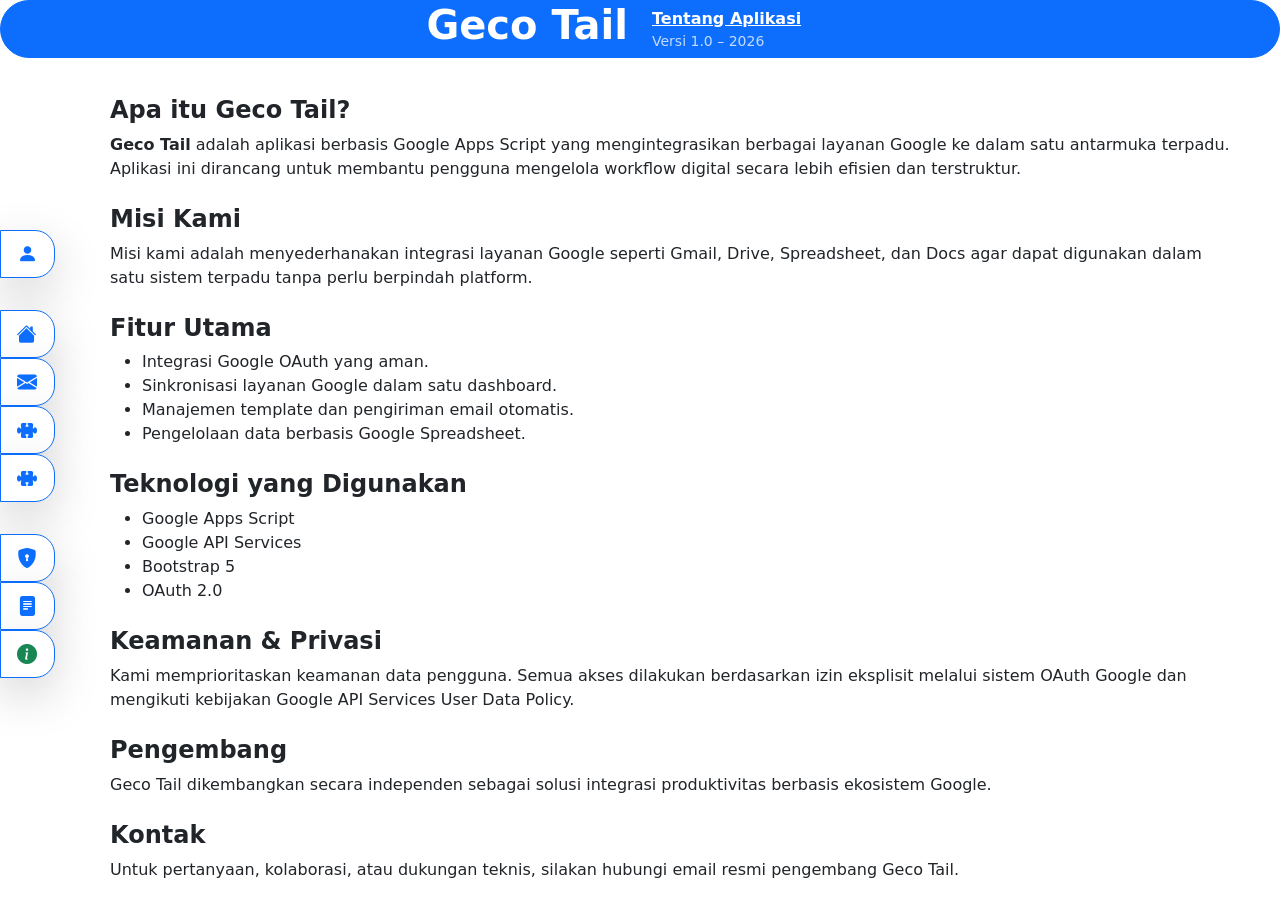
<file: about.html>
<!doctype html>
<html lang="id">
  <head>
    <base target="_top" />
    <meta charset="UTF-8" />
    <meta name="viewport" content="width=device-width, initial-scale=1.0" />
    <title>About</title>

    <link
      href="https://cdn.jsdelivr.net/npm/bootstrap@5.3.8/dist/css/bootstrap.min.css"
      rel="stylesheet"
      integrity="sha384-sRIl4kxILFvY47J16cr9ZwB07vP4J8+LH7qKQnuqkuIAvNWLzeN8tE5YBujZqJLB"
      crossorigin="anonymous"
    />
    <link
      href="https://cdn.jsdelivr.net/npm/bootstrap-icons@1.11.3/font/bootstrap-icons.css"
      rel="stylesheet"
    />
    <link rel="stylesheet" href="css/style.css" />
  </head>

  <body>
    <div class="d-flex justify-content-center align-items-center vh-100">
      <div class="app-wrapper overflow-hidden">
        <!-- REGION A -->
        <div class="region-a d-flex mb-2">
          <!-- SUB REGION A.1 -->
          <div
            id="sidebarContainer"
            class="position-absolute top-50 start-0 translate-middle-y d-flex flex-column gap-3 z-3"
          >
            <!-- SIDEBAR GROUP 1 -->
            <div id="sidebarGroup1" class="mt-3 h-auto justify-content-evenly">
              <div
                id="sidebar1"
                class="sidebar z-1 bg-white border border-primary shadow-lg"
              >
                <div class="nav flex-column">
                  <!-- Nav Item-->
                  <div class="nav-item">
                    <a href="" class="nav-link d-flex align-items-center">
                      <div
                        class="icon-wrapper d-flex align-items-center justify-content-center"
                      >
                        <i class="bi bi-person-fill fs-5"></i>
                      </div>
                      <span class="sidebar-label ms-3">Nama User</span>
                    </a>
                  </div>
                </div>
              </div>
            </div>

            <!-- SIDEBAR GROUP 2 -->
            <div id="sidebarGroup2" class="mt-3 h-auto justify-content-evenly">
              <div
                id="sidebar2"
                class="sidebar z-1 bg-white border border-primary shadow-lg"
              >
                <div class="nav flex-column">
                  <!-- Nav Item-->
                  <div class="nav-item">
                    <a
                      href="index.html"
                      class="nav-link d-flex align-items-center"
                    >
                      <div
                        class="icon-wrapper d-flex align-items-center justify-content-center"
                      >
                        <i class="bi bi-house-fill fs-5"></i>
                      </div>
                      <span class="sidebar-label ms-3">Beranda</span>
                    </a>
                  </div>
                </div>
              </div>

              <div
                id="sidebar3"
                class="sidebar z-1 bg-white border border-primary shadow-lg"
              >
                <div class="nav flex-column">
                  <!-- Nav Item-->
                  <div class="nav-item">
                    <a
                      href="gecoMail.html"
                      class="nav-link d-flex align-items-center"
                    >
                      <div
                        class="icon-wrapper d-flex align-items-center justify-content-center"
                      >
                        <i class="bi bi-envelope-fill fs-5"></i>
                      </div>
                      <span class="sidebar-label ms-3">Geco Mail</span>
                    </a>
                  </div>
                </div>
              </div>

              <div
                id="sidebar4"
                class="sidebar z-1 bg-white border border-primary shadow-lg"
              >
                <div class="nav flex-column">
                  <!-- Nav Item-->
                  <div class="nav-item">
                    <a href="" class="nav-link d-flex align-items-center">
                      <div
                        class="icon-wrapper d-flex align-items-center justify-content-center"
                      >
                        <i class="bi bi-puzzle-fill fs-5"></i>
                      </div>
                      <span class="sidebar-label ms-3">Future Menu</span>
                    </a>
                  </div>
                </div>
              </div>

              <div
                id="sidebar5"
                class="sidebar z-1 bg-white border border-primary shadow-lg"
              >
                <div class="nav flex-column">
                  <!-- Nav Item-->
                  <div class="nav-item">
                    <a href="" class="nav-link d-flex align-items-center">
                      <div
                        class="icon-wrapper d-flex align-items-center justify-content-center"
                      >
                        <i class="bi bi-puzzle-fill fs-5"></i>
                      </div>
                      <span class="sidebar-label ms-3">Future Menu</span>
                    </a>
                  </div>
                </div>
              </div>
            </div>

            <!-- SIDEBAR GROUP 3 -->
            <div id="sidebarGroup3" class="mt-3 h-auto justify-content-evenly">
              <div
                id="sidebar6"
                class="sidebar z-1 bg-white border border-primary shadow-lg"
              >
                <div class="nav flex-column">
                  <!-- Nav Item-->
                  <div class="nav-item">
                    <a
                      href="privacyPolicy.html"
                      class="nav-link d-flex align-items-center"
                    >
                      <div
                        class="icon-wrapper d-flex align-items-center justify-content-center"
                      >
                        <i class="bi bi-shield-lock-fill fs-5"></i>
                      </div>
                      <span class="sidebar-label ms-3">Privacy Policy</span>
                    </a>
                  </div>
                </div>
              </div>

              <div
                id="sidebar7"
                class="sidebar z-1 bg-white border border-primary shadow-lg"
              >
                <div class="nav flex-column">
                  <!-- Nav Item-->
                  <div class="nav-item">
                    <a
                      href="termOfService.html"
                      class="nav-link d-flex align-items-center"
                    >
                      <div
                        class="icon-wrapper d-flex align-items-center justify-content-center"
                      >
                        <i class="bi bi-file-text-fill fs-5"></i>
                      </div>
                      <span class="sidebar-label ms-3">Terms of Service</span>
                    </a>
                  </div>
                </div>
              </div>

              <div
                id="sidebar8"
                class="sidebar z-1 bg-white border border-primary shadow-lg"
              >
                <div class="nav flex-column">
                  <!-- Nav Item-->
                  <div class="nav-item">
                    <a
                      href="about.html"
                      class="nav-link active d-flex align-items-center"
                    >
                      <div
                        class="icon-wrapper d-flex align-items-center justify-content-center"
                      >
                        <i class="bi bi-info-circle-fill fs-5"></i>
                      </div>
                      <span class="sidebar-label ms-3">Tentang</span>
                    </a>
                  </div>
                </div>
              </div>
            </div>
          </div>

          <!-- SUB REGION A.2  ms-5 dan overflow-auto letakkan di class Tag Main -->
          <main id="main-content" class="main-content">
            <!-- Header -->
            <header
              class="bg-primary border border-1 border-primary rounded-5 text-center text-white position-absolute w-100 end-0 z-1"
            >
              <div class="row justify-content-center align-items-center">
                <h1 class="fs-1 fw-bold lead col-6 text-end">Geco Tail</h1>
                <div class="col-6">
                  <div class="fw-semibold text-start text-decoration-underline">
                    Tentang Aplikasi
                  </div>
                  <div class="small opacity-75 text-start">
                    Versi 1.0 – 2026
                  </div>
                </div>
              </div>
            </header>

            <!-- Body -->
            <section class="bg-white rounded-bottom-5 mx-3 p-4 mt-5 pt-5">
              <h4 class="fw-semibold">Apa itu Geco Tail?</h4>
              <p>
                <strong>Geco Tail</strong> adalah aplikasi berbasis Google Apps
                Script yang mengintegrasikan berbagai layanan Google ke dalam
                satu antarmuka terpadu. Aplikasi ini dirancang untuk membantu
                pengguna mengelola workflow digital secara lebih efisien dan
                terstruktur.
              </p>

              <h4 class="fw-semibold mt-4">Misi Kami</h4>
              <p>
                Misi kami adalah menyederhanakan integrasi layanan Google
                seperti Gmail, Drive, Spreadsheet, dan Docs agar dapat digunakan
                dalam satu sistem terpadu tanpa perlu berpindah platform.
              </p>

              <h4 class="fw-semibold mt-4">Fitur Utama</h4>
              <ul>
                <li>Integrasi Google OAuth yang aman.</li>
                <li>Sinkronisasi layanan Google dalam satu dashboard.</li>
                <li>Manajemen template dan pengiriman email otomatis.</li>
                <li>Pengelolaan data berbasis Google Spreadsheet.</li>
              </ul>

              <h4 class="fw-semibold mt-4">Teknologi yang Digunakan</h4>
              <ul>
                <li>Google Apps Script</li>
                <li>Google API Services</li>
                <li>Bootstrap 5</li>
                <li>OAuth 2.0</li>
              </ul>

              <h4 class="fw-semibold mt-4">Keamanan & Privasi</h4>
              <p>
                Kami memprioritaskan keamanan data pengguna. Semua akses
                dilakukan berdasarkan izin eksplisit melalui sistem OAuth Google
                dan mengikuti kebijakan Google API Services User Data Policy.
              </p>

              <h4 class="fw-semibold mt-4">Pengembang</h4>
              <p>
                Geco Tail dikembangkan secara independen sebagai solusi
                integrasi produktivitas berbasis ekosistem Google.
              </p>

              <h4 class="fw-semibold mt-4">Kontak</h4>
              <p>
                Untuk pertanyaan, kolaborasi, atau dukungan teknis, silakan
                hubungi email resmi pengembang Geco Tail.
              </p>
            </section>
          </main>
        </div>

        <footer
          class="d-none region-b row text-center justify-content-evenly align-items-center align-self-center w-100"
        >
          <div
            class="fs-6 col-3 bg-primary text-white fw-semibold border border-primary rounded-5"
          >
            Privacy Policy
          </div>

          <div
            class="fs-6 col-3 bg-primary text-white fw-semibold border border-primary rounded-5"
          >
            © 2026 Geco Tail
          </div>

          <div
            class="fs-6 col-3 bg-primary text-white fw-semibold border border-primary rounded-5"
          >
            Terms of Service
          </div>
        </footer>
      </div>
    </div>

    <!-- Bootstrap JS -->
    <script
      src="https://cdn.jsdelivr.net/npm/bootstrap@5.3.8/dist/js/bootstrap.bundle.min.js"
      integrity="sha384-FKyoEForCGlyvwx9Hj09JcYn3nv7wiPVlz7YYwJrWVcXK/BmnVDxM+D2scQbITxI"
      crossorigin="anonymous"
    ></script>
  </body>
</html>
</file>
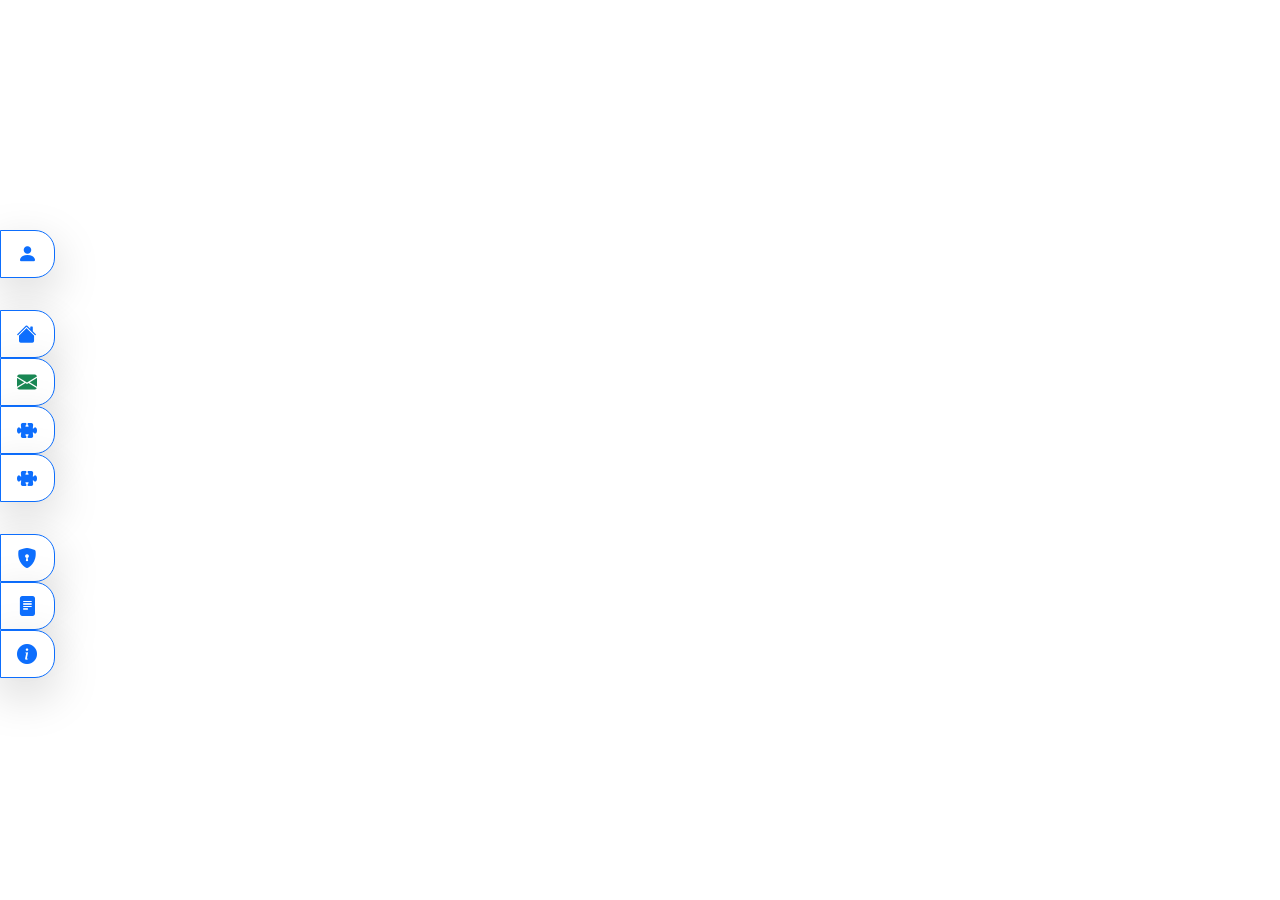
<file: gecoMail.html>
<!doctype html>
<html lang="id">
  <head>
    <base target="_top" />
    <meta charset="UTF-8" />
    <meta name="viewport" content="width=device-width, initial-scale=1.0" />
    <title>Geco Mail</title>

    <link
      href="https://cdn.jsdelivr.net/npm/bootstrap@5.3.8/dist/css/bootstrap.min.css"
      rel="stylesheet"
      integrity="sha384-sRIl4kxILFvY47J16cr9ZwB07vP4J8+LH7qKQnuqkuIAvNWLzeN8tE5YBujZqJLB"
      crossorigin="anonymous"
    />
    <link
      href="https://cdn.jsdelivr.net/npm/bootstrap-icons@1.11.3/font/bootstrap-icons.css"
      rel="stylesheet"
    />
    <link rel="stylesheet" href="css/style.css" />
  </head>

  <body>
    <div class="d-flex justify-content-center align-items-center vh-100">
      <div class="app-wrapper overflow-hidden">
        <!-- REGION A -->
        <div class="region-a d-flex mb-2">
          <!-- SUB REGION A.1 -->
          <div
            id="sidebarContainer"
            class="position-absolute top-50 start-0 translate-middle-y d-flex flex-column gap-3 z-3"
          >
            <!-- SIDEBAR GROUP 1 -->
            <div id="sidebarGroup1" class="mt-3 h-auto justify-content-evenly">
              <div
                id="sidebar1"
                class="sidebar z-1 bg-white border border-primary shadow-lg"
              >
                <div class="nav flex-column">
                  <!-- Nav Item-->
                  <div class="nav-item">
                    <a class="nav-link d-flex align-items-center">
                      <div
                        class="icon-wrapper d-flex align-items-center justify-content-center"
                      >
                        <i class="bi bi-person-fill fs-5"></i>
                      </div>
                      <span class="sidebar-label ms-3">Username</span>
                    </a>
                  </div>
                </div>
              </div>
            </div>

            <!-- SIDEBAR GROUP 2 -->
            <div id="sidebarGroup2" class="mt-3 h-auto justify-content-evenly">
              <div
                id="sidebar2"
                class="sidebar z-1 bg-white border border-primary shadow-lg"
              >
                <div class="nav flex-column">
                  <!-- Nav Item-->
                  <div class="nav-item">
                    <a
                      href="index.html"
                      class="nav-link d-flex align-items-center"
                    >
                      <div
                        class="icon-wrapper d-flex align-items-center justify-content-center"
                      >
                        <i class="bi bi-house-fill fs-5"></i>
                      </div>
                      <span class="sidebar-label ms-3">Beranda</span>
                    </a>
                  </div>
                </div>
              </div>

              <div
                id="sidebar3"
                class="sidebar z-1 bg-white border border-primary shadow-lg"
              >
                <div class="nav flex-column">
                  <!-- Nav Item-->
                  <div class="nav-item">
                    <a
                      href="gecoMail.html"
                      class="nav-link active d-flex align-items-center"
                    >
                      <div
                        class="icon-wrapper d-flex align-items-center justify-content-center"
                      >
                        <i class="bi bi-envelope-fill fs-5"></i>
                      </div>
                      <span class="sidebar-label ms-3">Geco Mail</span>
                    </a>
                  </div>
                </div>
              </div>

              <div
                id="sidebar4"
                class="sidebar z-1 bg-white border border-primary shadow-lg"
              >
                <div class="nav flex-column">
                  <!-- Nav Item-->
                  <div class="nav-item">
                    <a href="" class="nav-link d-flex align-items-center">
                      <div
                        class="icon-wrapper d-flex align-items-center justify-content-center"
                      >
                        <i class="bi bi-puzzle-fill fs-5"></i>
                      </div>
                      <span class="sidebar-label ms-3">Future Menu</span>
                    </a>
                  </div>
                </div>
              </div>

              <div
                id="sidebar5"
                class="sidebar z-1 bg-white border border-primary shadow-lg"
              >
                <div class="nav flex-column">
                  <!-- Nav Item-->
                  <div class="nav-item">
                    <a href="" class="nav-link d-flex align-items-center">
                      <div
                        class="icon-wrapper d-flex align-items-center justify-content-center"
                      >
                        <i class="bi bi-puzzle-fill fs-5"></i>
                      </div>
                      <span class="sidebar-label ms-3">Future Menu</span>
                    </a>
                  </div>
                </div>
              </div>
            </div>

            <!-- SIDEBAR GROUP 3 -->
            <div id="sidebarGroup3" class="mt-3 h-auto justify-content-evenly">
              <div
                id="sidebar6"
                class="sidebar z-1 bg-white border border-primary shadow-lg"
              >
                <div class="nav flex-column">
                  <!-- Nav Item-->
                  <div class="nav-item">
                    <a
                      href="privacyPolicy.html"
                      class="nav-link d-flex align-items-center"
                    >
                      <div
                        class="icon-wrapper d-flex align-items-center justify-content-center"
                      >
                        <i class="bi bi-shield-lock-fill fs-5"></i>
                      </div>
                      <span class="sidebar-label ms-3">Privacy Policy</span>
                    </a>
                  </div>
                </div>
              </div>

              <div
                id="sidebar7"
                class="sidebar z-1 bg-white border border-primary shadow-lg"
              >
                <div class="nav flex-column">
                  <!-- Nav Item-->
                  <div class="nav-item">
                    <a
                      href="termOfService.html"
                      class="nav-link d-flex align-items-center"
                    >
                      <div
                        class="icon-wrapper d-flex align-items-center justify-content-center"
                      >
                        <i class="bi bi-file-text-fill fs-5"></i>
                      </div>
                      <span class="sidebar-label ms-3">Terms of Service</span>
                    </a>
                  </div>
                </div>
              </div>

              <div
                id="sidebar8"
                class="sidebar z-1 bg-white border border-primary shadow-lg"
              >
                <div class="nav flex-column">
                  <!-- Nav Item-->
                  <div class="nav-item">
                    <a
                      href="about.html"
                      class="nav-link d-flex align-items-center"
                    >
                      <div
                        class="icon-wrapper d-flex align-items-center justify-content-center"
                      >
                        <i class="bi bi-info-circle-fill fs-5"></i>
                      </div>
                      <span class="sidebar-label ms-3">Tentang</span>
                    </a>
                  </div>
                </div>
              </div>
            </div>
          </div>

          <!-- SUB REGION A.2  ms-5 dan overflow-auto letakkan di class Tag Main -->
          <main id="main-content" class="main-content overflow-hidden">
            <iframe
              id="gecoIframe"
              class="w-100"
              style="height: 550px"
            ></iframe>
          </main>
        </div>

        <!-- REGION B -->
        <footer
          class="d-none region-b row text-center justify-content-evenly align-items-center align-self-center w-100"
        >
          <div
            class="fs-6 col-3 bg-primary text-white fw-semibold border border-primary rounded-5"
          >
            Privacy Policy
          </div>

          <div
            class="fs-6 col-3 bg-primary text-white fw-semibold border border-primary rounded-5"
          >
            © 2026 Geco Tail
          </div>

          <div
            class="fs-6 col-3 bg-primary text-white fw-semibold border border-primary rounded-5"
          >
            Terms of Service
          </div>
        </footer>
      </div>

      <!-- SUBMISSION OVERLAY -->
      <div
        id="submissionOverlay"
        class="d-none position-fixed top-0 start-0 w-100 h-100 justify-content-center align-items-center"
        style="z-index: 1060"
      >
        <!-- Glass background -->
        <div
          class="position-absolute top-0 start-0 w-100 h-100 bg-dark bg-opacity-25"
          style="backdrop-filter: blur(6px)"
        ></div>

        <!-- Center box -->
        <div
          class="position-relative bg-white p-4 rounded-4 shadow text-center"
          style="min-width: 280px; max-width: 400px"
        >
          <div id="spinnerOverlay"></div>
          <!-- <i id="spinnerOverlay" class="bi bi-arrow-repeat"></i> -->
          <p id="loadingTextOverlay"></p>
          <p id="submissionTextOverlay"></p>
          <p id="emailAlert"></p>
          <p id="subjectAlert"></p>
          <p id="coverLetterAlert"></p>
          <p id="submissionFeedbackAlert"></p>
          <p id="onloadCoverLetterTemplateListAlert"></p>
          <p id="onloadAttachmentTemplateListAlert"></p>

          <div class="progress" style="height: 6px">
            <div
              id="loadingBar"
              class="progress-bar progress-bar-striped progress-bar-animated"
              style="width: 0%"
            ></div>
          </div>

          <button
            id="overlayCloseButton"
            class="d-none btn btn-sm btn-primary mt-3"
            onclick="hideSubmissionOverlay()"
          >
            Tutup
          </button>
        </div>
      </div>
    </div>

    <!-- Bootstrap JS -->
    <script
      src="https://cdn.jsdelivr.net/npm/bootstrap@5.3.8/dist/js/bootstrap.bundle.min.js"
      integrity="sha384-FKyoEForCGlyvwx9Hj09JcYn3nv7wiPVlz7YYwJrWVcXK/BmnVDxM+D2scQbITxI"
      crossorigin="anonymous"
    ></script>
    <script src="js/gecoMail.js"></script>
  </body>
</html>
</file>
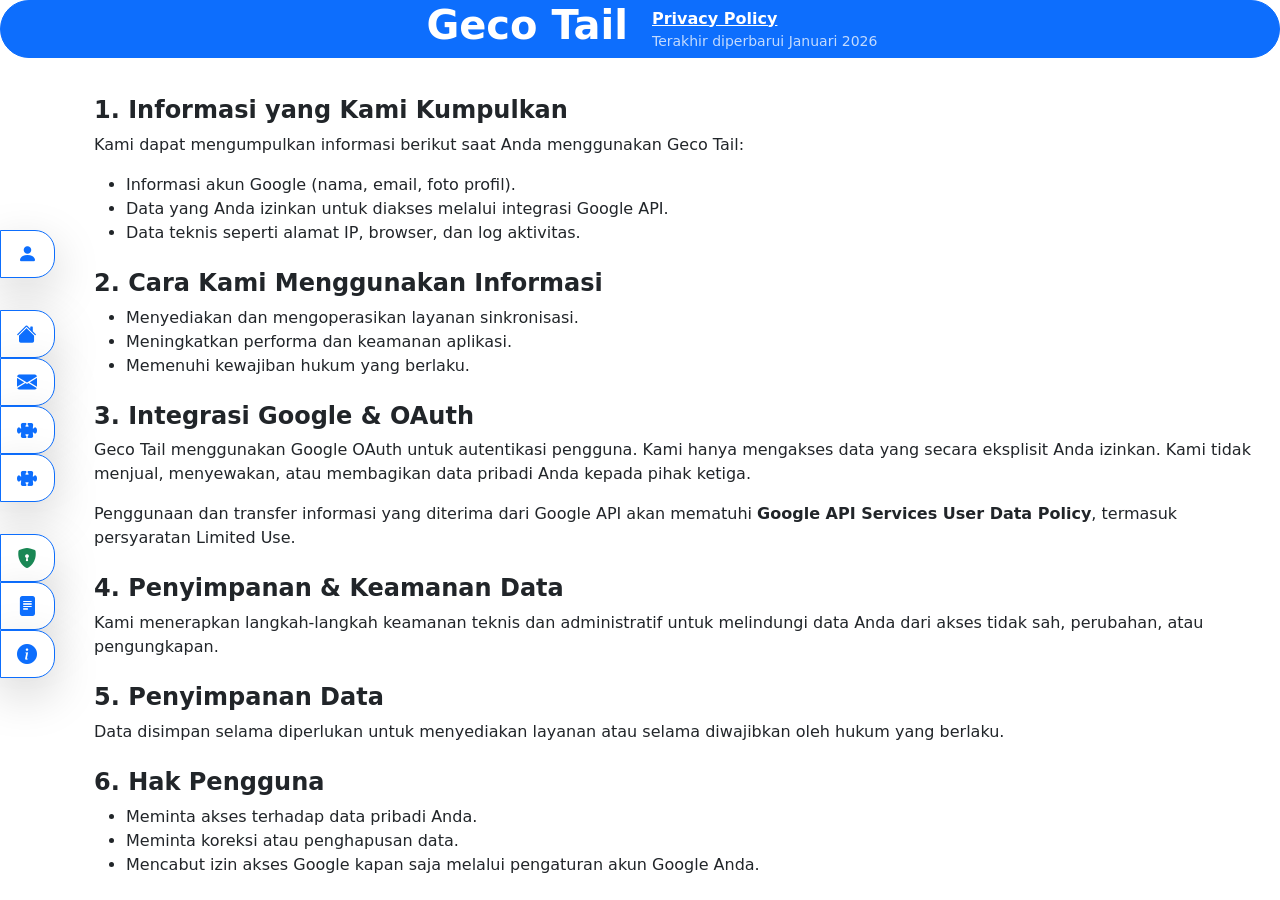
<file: privacyPolicy.html>
<!doctype html>
<html lang="id">
  <head>
    <base target="_top" />
    <meta charset="UTF-8" />
    <meta name="viewport" content="width=device-width, initial-scale=1.0" />
    <title>Privaci Policy</title>

    <link
      href="https://cdn.jsdelivr.net/npm/bootstrap@5.3.8/dist/css/bootstrap.min.css"
      rel="stylesheet"
      integrity="sha384-sRIl4kxILFvY47J16cr9ZwB07vP4J8+LH7qKQnuqkuIAvNWLzeN8tE5YBujZqJLB"
      crossorigin="anonymous"
    />
    <link
      href="https://cdn.jsdelivr.net/npm/bootstrap-icons@1.11.3/font/bootstrap-icons.css"
      rel="stylesheet"
    />
    <link rel="stylesheet" href="css/style.css" />
  </head>

  <body>
    <div class="d-flex justify-content-center align-items-center vh-100">
      <div class="app-wrapper overflow-hidden">
        <!-- REGION A -->
        <div class="region-a d-flex mb-2">
          <!-- SUB REGION A.1 -->
          <div
            id="sidebarContainer"
            class="position-absolute top-50 start-0 translate-middle-y d-flex flex-column gap-3 z-3"
          >
            <!-- SIDEBAR GROUP 1 -->
            <div id="sidebarGroup1" class="mt-3 h-auto justify-content-evenly">
              <div
                id="sidebar1"
                class="sidebar z-1 bg-white border border-primary shadow-lg"
              >
                <div class="nav flex-column">
                  <!-- Nav Item-->
                  <div class="nav-item">
                    <a href="" class="nav-link d-flex align-items-center">
                      <div
                        class="icon-wrapper d-flex align-items-center justify-content-center"
                      >
                        <i class="bi bi-person-fill fs-5"></i>
                      </div>
                      <span class="sidebar-label ms-3">Nama User</span>
                    </a>
                  </div>
                </div>
              </div>
            </div>

            <!-- SIDEBAR GROUP 2 -->
            <div id="sidebarGroup2" class="mt-3 h-auto justify-content-evenly">
              <div
                id="sidebar2"
                class="sidebar z-1 bg-white border border-primary shadow-lg"
              >
                <div class="nav flex-column">
                  <!-- Nav Item-->
                  <div class="nav-item">
                    <a
                      href="index.html"
                      class="nav-link d-flex align-items-center"
                    >
                      <div
                        class="icon-wrapper d-flex align-items-center justify-content-center"
                      >
                        <i class="bi bi-house-fill fs-5"></i>
                      </div>
                      <span class="sidebar-label ms-3">Beranda</span>
                    </a>
                  </div>
                </div>
              </div>

              <div
                id="sidebar3"
                class="sidebar z-1 bg-white border border-primary shadow-lg"
              >
                <div class="nav flex-column">
                  <!-- Nav Item-->
                  <div class="nav-item">
                    <a
                      href="gecoMail.html"
                      class="nav-link d-flex align-items-center"
                    >
                      <div
                        class="icon-wrapper d-flex align-items-center justify-content-center"
                      >
                        <i class="bi bi-envelope-fill fs-5"></i>
                      </div>
                      <span class="sidebar-label ms-3">Geco Mail</span>
                    </a>
                  </div>
                </div>
              </div>

              <div
                id="sidebar4"
                class="sidebar z-1 bg-white border border-primary shadow-lg"
              >
                <div class="nav flex-column">
                  <!-- Nav Item-->
                  <div class="nav-item">
                    <a href="" class="nav-link d-flex align-items-center">
                      <div
                        class="icon-wrapper d-flex align-items-center justify-content-center"
                      >
                        <i class="bi bi-puzzle-fill fs-5"></i>
                      </div>
                      <span class="sidebar-label ms-3">Future Menu</span>
                    </a>
                  </div>
                </div>
              </div>

              <div
                id="sidebar5"
                class="sidebar z-1 bg-white border border-primary shadow-lg"
              >
                <div class="nav flex-column">
                  <!-- Nav Item-->
                  <div class="nav-item">
                    <a href="" class="nav-link d-flex align-items-center">
                      <div
                        class="icon-wrapper d-flex align-items-center justify-content-center"
                      >
                        <i class="bi bi-puzzle-fill fs-5"></i>
                      </div>
                      <span class="sidebar-label ms-3">Future Menu</span>
                    </a>
                  </div>
                </div>
              </div>
            </div>

            <!-- SIDEBAR GROUP 3 -->
            <div id="sidebarGroup3" class="mt-3 h-auto justify-content-evenly">
              <div
                id="sidebar6"
                class="sidebar z-1 bg-white border border-primary shadow-lg"
              >
                <div class="nav flex-column">
                  <!-- Nav Item-->
                  <div class="nav-item">
                    <a
                      href="privacyPolicy.html"
                      class="nav-link active d-flex align-items-center"
                    >
                      <div
                        class="icon-wrapper d-flex align-items-center justify-content-center"
                      >
                        <i class="bi bi-shield-lock-fill fs-5"></i>
                      </div>
                      <span class="sidebar-label ms-3">Privacy Policy</span>
                    </a>
                  </div>
                </div>
              </div>

              <div
                id="sidebar7"
                class="sidebar z-1 bg-white border border-primary shadow-lg"
              >
                <div class="nav flex-column">
                  <!-- Nav Item-->
                  <div class="nav-item">
                    <a
                      href="termOfService.html"
                      class="nav-link d-flex align-items-center"
                    >
                      <div
                        class="icon-wrapper d-flex align-items-center justify-content-center"
                      >
                        <i class="bi bi-file-text-fill fs-5"></i>
                      </div>
                      <span class="sidebar-label ms-3">Terms of Service</span>
                    </a>
                  </div>
                </div>
              </div>

              <div
                id="sidebar8"
                class="sidebar z-1 bg-white border border-primary shadow-lg"
              >
                <div class="nav flex-column">
                  <!-- Nav Item-->
                  <div class="nav-item">
                    <a
                      href="about.html"
                      class="nav-link d-flex align-items-center"
                    >
                      <div
                        class="icon-wrapper d-flex align-items-center justify-content-center"
                      >
                        <i class="bi bi-info-circle-fill fs-5"></i>
                      </div>
                      <span class="sidebar-label ms-3">Tentang</span>
                    </a>
                  </div>
                </div>
              </div>
            </div>
          </div>

          <!-- SUB REGION A.2  ms-5 dan overflow-auto letakkan di class Tag Main -->
          <main id="main-content" class="main-content">
            <!-- Header Privacy Policy -->
            <header
              class="bg-primary border border-1 border-primary rounded-5 text-center text-white position-absolute w-100 end-0 z-1"
            >
              <div class="row justify-content-center align-items-center">
                <h1 class="fs-1 fw-bold lead col-6 text-wrap text-end">
                  Geco Tail
                </h1>
                <div class="col-6">
                  <div
                    class="fw-semibold col-6 text-start text-decoration-underline text-wrap w-100"
                  >
                    Privacy Policy
                  </div>
                  <div
                    class="small opacity-75 col-6 text-start text-wrap w-100"
                  >
                    Terakhir diperbarui Januari 2026
                  </div>
                </div>
              </div>
            </header>

            <!-- Body Privacy Policy -->
            <section class="bg-white rounded-bottom-5 mx-3 p-2 mt-5 pt-5">
              <h4 class="fw-semibold">1. Informasi yang Kami Kumpulkan</h4>
              <p>
                Kami dapat mengumpulkan informasi berikut saat Anda menggunakan
                Geco Tail:
              </p>
              <ul>
                <li>Informasi akun Google (nama, email, foto profil).</li>
                <li>
                  Data yang Anda izinkan untuk diakses melalui integrasi Google
                  API.
                </li>
                <li>
                  Data teknis seperti alamat IP, browser, dan log aktivitas.
                </li>
              </ul>

              <h4 class="fw-semibold mt-4">
                2. Cara Kami Menggunakan Informasi
              </h4>
              <ul>
                <li>Menyediakan dan mengoperasikan layanan sinkronisasi.</li>
                <li>Meningkatkan performa dan keamanan aplikasi.</li>
                <li>Memenuhi kewajiban hukum yang berlaku.</li>
              </ul>

              <h4 class="fw-semibold mt-4">3. Integrasi Google & OAuth</h4>
              <p>
                Geco Tail menggunakan Google OAuth untuk autentikasi pengguna.
                Kami hanya mengakses data yang secara eksplisit Anda izinkan.
                Kami tidak menjual, menyewakan, atau membagikan data pribadi
                Anda kepada pihak ketiga.
              </p>
              <p>
                Penggunaan dan transfer informasi yang diterima dari Google API
                akan mematuhi
                <strong>Google API Services User Data Policy</strong>, termasuk
                persyaratan Limited Use.
              </p>

              <h4 class="fw-semibold mt-4">4. Penyimpanan & Keamanan Data</h4>
              <p>
                Kami menerapkan langkah-langkah keamanan teknis dan
                administratif untuk melindungi data Anda dari akses tidak sah,
                perubahan, atau pengungkapan.
              </p>

              <h4 class="fw-semibold mt-4">5. Penyimpanan Data</h4>
              <p>
                Data disimpan selama diperlukan untuk menyediakan layanan atau
                selama diwajibkan oleh hukum yang berlaku.
              </p>

              <h4 class="fw-semibold mt-4">6. Hak Pengguna</h4>
              <ul>
                <li>Meminta akses terhadap data pribadi Anda.</li>
                <li>Meminta koreksi atau penghapusan data.</li>
                <li>
                  Mencabut izin akses Google kapan saja melalui pengaturan akun
                  Google Anda.
                </li>
              </ul>

              <h4 class="fw-semibold mt-4">7. Permintaan Penghapusan Data</h4>
              <p>
                Jika Anda ingin menghapus data Anda dari sistem kami, silakan
                kirim permintaan melalui email resmi pengembang Geco Tail.
                Permintaan akan diproses dalam waktu maksimal 7 hari kerja.
              </p>

              <h4 class="fw-semibold mt-4">8. Tautan ke Situs Pihak Ketiga</h4>
              <p>
                Aplikasi dapat berisi tautan ke layanan pihak ketiga. Kami tidak
                bertanggung jawab atas kebijakan privasi pihak tersebut.
              </p>

              <h4 class="fw-semibold mt-4">9. Perubahan Kebijakan Privasi</h4>
              <p>
                Kami dapat memperbarui Kebijakan Privasi ini sewaktu-waktu.
                Perubahan akan diumumkan pada halaman ini dengan tanggal
                pembaruan terbaru.
              </p>

              <h4 class="fw-semibold mt-4">10. Kontak</h4>
              <p>
                Jika Anda memiliki pertanyaan mengenai Kebijakan Privasi ini,
                silakan hubungi kami melalui email resmi Geco Tail.
              </p>
            </section>
          </main>
        </div>

        <!-- REGION B -->
        <footer
          class="d-none region-b row text-center justify-content-evenly align-items-center align-self-center w-100"
        >
          <div
            class="fs-6 col-3 bg-primary text-white fw-semibold border border-primary rounded-5"
          >
            Privacy Policy
          </div>

          <div
            class="fs-6 col-3 bg-primary text-white fw-semibold border border-primary rounded-5"
          >
            © 2026 Geco Tail
          </div>

          <div
            class="fs-6 col-3 bg-primary text-white fw-semibold border border-primary rounded-5"
          >
            Terms of Service
          </div>
        </footer>
      </div>
    </div>

    <!-- Bootstrap JS -->
    <script
      src="https://cdn.jsdelivr.net/npm/bootstrap@5.3.8/dist/js/bootstrap.bundle.min.js"
      integrity="sha384-FKyoEForCGlyvwx9Hj09JcYn3nv7wiPVlz7YYwJrWVcXK/BmnVDxM+D2scQbITxI"
      crossorigin="anonymous"
    ></script>
  </body>
</html>
</file>
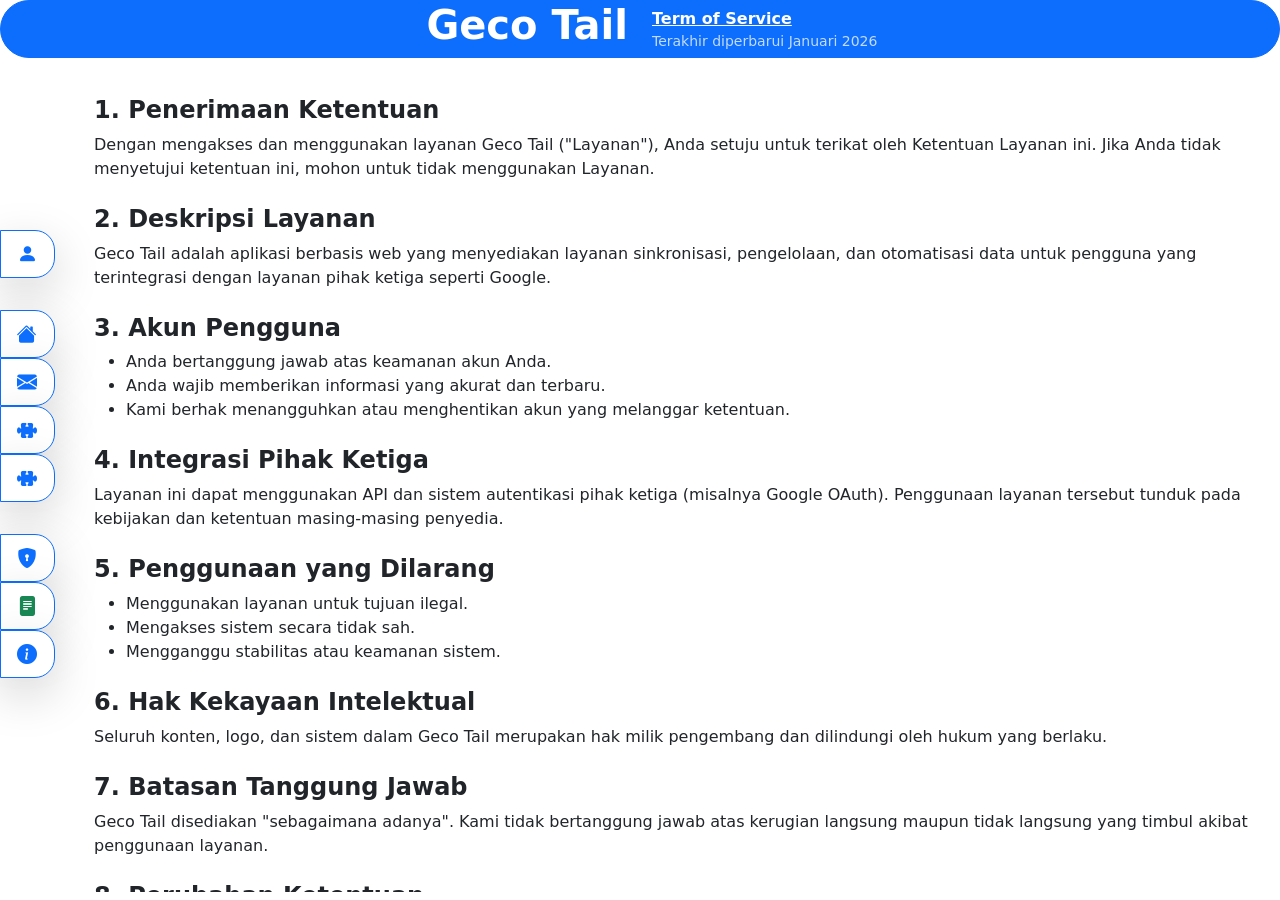
<file: termOfService.html>
<!doctype html>
<html lang="id">
  <head>
    <base target="_top" />
    <meta charset="UTF-8" />
    <meta name="viewport" content="width=device-width, initial-scale=1.0" />
    <title>Term of Service</title>

    <link
      href="https://cdn.jsdelivr.net/npm/bootstrap@5.3.8/dist/css/bootstrap.min.css"
      rel="stylesheet"
      integrity="sha384-sRIl4kxILFvY47J16cr9ZwB07vP4J8+LH7qKQnuqkuIAvNWLzeN8tE5YBujZqJLB"
      crossorigin="anonymous"
    />
    <link
      href="https://cdn.jsdelivr.net/npm/bootstrap-icons@1.11.3/font/bootstrap-icons.css"
      rel="stylesheet"
    />
    <link rel="stylesheet" href="css/style.css" />
  </head>

  <body>
    <div class="d-flex justify-content-center align-items-center vh-100">
      <div class="app-wrapper overflow-hidden">
        <!-- REGION A -->
        <div class="region-a d-flex mb-2">
          <!-- SUB REGION A.1 -->
          <div
            id="sidebarContainer"
            class="position-absolute top-50 start-0 translate-middle-y d-flex flex-column gap-3 z-3"
          >
            <!-- SIDEBAR GROUP 1 -->
            <div id="sidebarGroup1" class="mt-3 h-auto justify-content-evenly">
              <div
                id="sidebar1"
                class="sidebar z-1 bg-white border border-primary shadow-lg"
              >
                <div class="nav flex-column">
                  <!-- Nav Item-->
                  <div class="nav-item">
                    <a href="" class="nav-link d-flex align-items-center">
                      <div
                        class="icon-wrapper d-flex align-items-center justify-content-center"
                      >
                        <i class="bi bi-person-fill fs-5"></i>
                      </div>
                      <span class="sidebar-label ms-3">Nama User</span>
                    </a>
                  </div>
                </div>
              </div>
            </div>

            <!-- SIDEBAR GROUP 2 -->
            <div id="sidebarGroup2" class="mt-3 h-auto justify-content-evenly">
              <div
                id="sidebar2"
                class="sidebar z-1 bg-white border border-primary shadow-lg"
              >
                <div class="nav flex-column">
                  <!-- Nav Item-->
                  <div class="nav-item">
                    <a
                      href="index.html"
                      class="nav-link d-flex align-items-center"
                    >
                      <div
                        class="icon-wrapper d-flex align-items-center justify-content-center"
                      >
                        <i class="bi bi-house-fill fs-5"></i>
                      </div>
                      <span class="sidebar-label ms-3">Beranda</span>
                    </a>
                  </div>
                </div>
              </div>

              <div
                id="sidebar3"
                class="sidebar z-1 bg-white border border-primary shadow-lg"
              >
                <div class="nav flex-column">
                  <!-- Nav Item-->
                  <div class="nav-item">
                    <a
                      href="gecoMail.html"
                      class="nav-link d-flex align-items-center"
                    >
                      <div
                        class="icon-wrapper d-flex align-items-center justify-content-center"
                      >
                        <i class="bi bi-envelope-fill fs-5"></i>
                      </div>
                      <span class="sidebar-label ms-3">Geco Mail</span>
                    </a>
                  </div>
                </div>
              </div>

              <div
                id="sidebar4"
                class="sidebar z-1 bg-white border border-primary shadow-lg"
              >
                <div class="nav flex-column">
                  <!-- Nav Item-->
                  <div class="nav-item">
                    <a href="" class="nav-link d-flex align-items-center">
                      <div
                        class="icon-wrapper d-flex align-items-center justify-content-center"
                      >
                        <i class="bi bi-puzzle-fill fs-5"></i>
                      </div>
                      <span class="sidebar-label ms-3">Future Menu</span>
                    </a>
                  </div>
                </div>
              </div>

              <div
                id="sidebar5"
                class="sidebar z-1 bg-white border border-primary shadow-lg"
              >
                <div class="nav flex-column">
                  <!-- Nav Item-->
                  <div class="nav-item">
                    <a href="" class="nav-link d-flex align-items-center">
                      <div
                        class="icon-wrapper d-flex align-items-center justify-content-center"
                      >
                        <i class="bi bi-puzzle-fill fs-5"></i>
                      </div>
                      <span class="sidebar-label ms-3">Future Menu</span>
                    </a>
                  </div>
                </div>
              </div>
            </div>

            <!-- SIDEBAR GROUP 3 -->
            <div id="sidebarGroup3" class="mt-3 h-auto justify-content-evenly">
              <div
                id="sidebar6"
                class="sidebar z-1 bg-white border border-primary shadow-lg"
              >
                <div class="nav flex-column">
                  <!-- Nav Item-->
                  <div class="nav-item">
                    <a
                      href="privacyPolicy.html"
                      class="nav-link d-flex align-items-center"
                    >
                      <div
                        class="icon-wrapper d-flex align-items-center justify-content-center"
                      >
                        <i class="bi bi-shield-lock-fill fs-5"></i>
                      </div>
                      <span class="sidebar-label ms-3">Privacy Policy</span>
                    </a>
                  </div>
                </div>
              </div>

              <div
                id="sidebar7"
                class="sidebar z-1 bg-white border border-primary shadow-lg"
              >
                <div class="nav flex-column">
                  <!-- Nav Item-->
                  <div class="nav-item">
                    <a
                      href="termOfService.html"
                      class="nav-link active d-flex align-items-center"
                    >
                      <div
                        class="icon-wrapper d-flex align-items-center justify-content-center"
                      >
                        <i class="bi bi-file-text-fill fs-5"></i>
                      </div>
                      <span class="sidebar-label ms-3">Terms of Service</span>
                    </a>
                  </div>
                </div>
              </div>

              <div
                id="sidebar8"
                class="sidebar z-1 bg-white border border-primary shadow-lg"
              >
                <div class="nav flex-column">
                  <!-- Nav Item-->
                  <div class="nav-item">
                    <a
                      href="about.html"
                      class="nav-link d-flex align-items-center"
                    >
                      <div
                        class="icon-wrapper d-flex align-items-center justify-content-center"
                      >
                        <i class="bi bi-info-circle-fill fs-5"></i>
                      </div>
                      <span class="sidebar-label ms-3">Tentang</span>
                    </a>
                  </div>
                </div>
              </div>
            </div>
          </div>

          <!-- SUB REGION A.2  ms-5 dan overflow-auto letakkan di class Tag Main -->
          <main id="main-content" class="main-content">
            <!-- Header Term of Service -->
            <header
              class="bg-primary border border-1 border-primary rounded-5 text-center text-white position-absolute w-100 end-0 z-1"
            >
              <div class="row justify-content-center align-items-center">
                <h1 class="fs-1 fw-bold lead col-6 text-wrap text-end">
                  Geco Tail
                </h1>
                <div class="col-6">
                  <div
                    class="fw-semibold col-6 text-start text-decoration-underline text-wrap w-100"
                  >
                    Term of Service
                  </div>
                  <div
                    class="small opacity-75 col-6 text-start text-wrap w-100"
                  >
                    Terakhir diperbarui Januari 2026
                  </div>
                </div>
              </div>
            </header>

            <!-- Body Term of Service -->
            <section class="bg-white rounded-bottom-5 mx-3 p-2 mt-5 pt-5">
              <h4 class="fw-semibold">1. Penerimaan Ketentuan</h4>
              <p>
                Dengan mengakses dan menggunakan layanan Geco Tail ("Layanan"),
                Anda setuju untuk terikat oleh Ketentuan Layanan ini. Jika Anda
                tidak menyetujui ketentuan ini, mohon untuk tidak menggunakan
                Layanan.
              </p>

              <h4 class="fw-semibold mt-4">2. Deskripsi Layanan</h4>
              <p>
                Geco Tail adalah aplikasi berbasis web yang menyediakan layanan
                sinkronisasi, pengelolaan, dan otomatisasi data untuk pengguna
                yang terintegrasi dengan layanan pihak ketiga seperti Google.
              </p>

              <h4 class="fw-semibold mt-4">3. Akun Pengguna</h4>
              <ul>
                <li>Anda bertanggung jawab atas keamanan akun Anda.</li>
                <li>
                  Anda wajib memberikan informasi yang akurat dan terbaru.
                </li>
                <li>
                  Kami berhak menangguhkan atau menghentikan akun yang melanggar
                  ketentuan.
                </li>
              </ul>

              <h4 class="fw-semibold mt-4">4. Integrasi Pihak Ketiga</h4>
              <p>
                Layanan ini dapat menggunakan API dan sistem autentikasi pihak
                ketiga (misalnya Google OAuth). Penggunaan layanan tersebut
                tunduk pada kebijakan dan ketentuan masing-masing penyedia.
              </p>

              <h4 class="fw-semibold mt-4">5. Penggunaan yang Dilarang</h4>
              <ul>
                <li>Menggunakan layanan untuk tujuan ilegal.</li>
                <li>Mengakses sistem secara tidak sah.</li>
                <li>Mengganggu stabilitas atau keamanan sistem.</li>
              </ul>

              <h4 class="fw-semibold mt-4">6. Hak Kekayaan Intelektual</h4>
              <p>
                Seluruh konten, logo, dan sistem dalam Geco Tail merupakan hak
                milik pengembang dan dilindungi oleh hukum yang berlaku.
              </p>

              <h4 class="fw-semibold mt-4">7. Batasan Tanggung Jawab</h4>
              <p>
                Geco Tail disediakan "sebagaimana adanya". Kami tidak
                bertanggung jawab atas kerugian langsung maupun tidak langsung
                yang timbul akibat penggunaan layanan.
              </p>

              <h4 class="fw-semibold mt-4">8. Perubahan Ketentuan</h4>
              <p>
                Kami dapat memperbarui Ketentuan Layanan ini sewaktu-waktu.
                Perubahan akan berlaku setelah dipublikasikan pada halaman ini.
              </p>

              <h4 class="fw-semibold mt-4">9. Penghentian Layanan</h4>
              <p>
                Kami berhak menghentikan atau membatasi akses pengguna jika
                ditemukan pelanggaran terhadap ketentuan ini.
              </p>

              <h4 class="fw-semibold mt-4">10. Kontak</h4>
              <p>
                Jika Anda memiliki pertanyaan mengenai Ketentuan Layanan ini,
                silakan hubungi kami melalui email resmi pengembang Geco Tail.
              </p>
            </section>
          </main>
        </div>

        <!-- REGION B -->
        <footer
          class="d-none region-b row text-center justify-content-evenly align-items-center align-self-center w-100"
        >
          <div
            class="fs-6 col-3 bg-primary text-white fw-semibold border border-primary rounded-5"
          >
            Privacy Policy
          </div>

          <div
            class="fs-6 col-3 bg-primary text-white fw-semibold border border-primary rounded-5"
          >
            © 2026 Geco Tail
          </div>

          <div
            class="fs-6 col-3 bg-primary text-white fw-semibold border border-primary rounded-5"
          >
            Terms of Service
          </div>
        </footer>
      </div>
    </div>

    <!-- Bootstrap JS -->
    <script
      src="https://cdn.jsdelivr.net/npm/bootstrap@5.3.8/dist/js/bootstrap.bundle.min.js"
      integrity="sha384-FKyoEForCGlyvwx9Hj09JcYn3nv7wiPVlz7YYwJrWVcXK/BmnVDxM+D2scQbITxI"
      crossorigin="anonymous"
    ></script>
  </body>
</html>
</file>
<file: css/style.css>
/* ========================= APP WRAPPER ======================== */

.app-wrapper {
  width: 100%;
  max-width: 1400px;
  height: 100%; /* Hindari double 100vh */
  display: flex;
  flex-direction: column;
}

/* ========================= REGION A (MAIN AREA) ========================= */

.region-a {
  flex: 1;
  display: flex;
  overflow: hidden;
  position: relative;
}

/* ========================= SIDEBAR ======================== */

.sidebar {
  display: flex;
  align-items: center;
  justify-content: flex-start;
  height: 100%;
  width: 55px;
  transition:
    width 0.5s ease,
    border-radius 0.4s ease,
    margin-left 0.4s ease,
    margin-bottom 0.4s ease,
    margin-top 0.4s ease;
  overflow: hidden;
  border-top-right-radius: 20px;
  border-bottom-right-radius: 20px;
}

/* Expand on hover */
.sidebar:hover {
  width: 220px;
  border-radius: 20px;
  margin-left: 8px;
  margin-bottom: 6px;
  margin-top: 6px;
}

/* ========================= SIDEBAR LABEL ========================= */

.sidebar-label {
  opacity: 0;
  visibility: hidden;
  white-space: nowrap;
  transition:
    opacity 0.3s ease,
    padding-left 0.3s ease;
}

/* Show label when sidebar expand */
.sidebar:hover .sidebar-label {
  opacity: 1;
  visibility: visible;
}

/* Hover effect via nav-link (lebih tepat) */
.sidebar .nav-link:hover .sidebar-label {
  font-weight: bold;
  padding-left: 8px;
}

/* ========================= SIDEBAR ICON ========================= */

/* Icon default state */
.sidebar .nav-link i {
  transition:
    transform 0.3s ease,
    font-size 0.3s ease;
}

/* Saat menu di-hover */
.sidebar .nav-link:hover i {
  transform: scale(1.5);
  padding-left: 8px;
}

/* ========================= ACTIVE STATE ======================== */

/* Scoped supaya tidak bentrok global bootstrap */
.sidebar .nav-link.active {
  text-decoration: underline;
  text-decoration-thickness: 2px;
  color: var(--bs-success);
  border-radius: 12px;
}

/* Active icon */
.sidebar .nav-link.active i {
  color: var(--bs-success);
}

/* ========================= MAIN CONTENT ======================== */

.main-content {
  flex: 1;
  overflow: auto;
  padding-left: 70px;
}

/* ========================= FOOTER ======================== */

.region-b {
  height: 40px;
  margin: 0;
}

/* ========================= ANIMASI TEKS SAAT ONLOAD ======================== */
/* ENTERPRISE LOADING STYLE */
#submissionTextOverlay {
  font-size: 0.9rem;
  font-weight: 500;
  letter-spacing: 0.4px;
  text-align: center;
  transition: opacity 0.3s ease;
}
</file>
